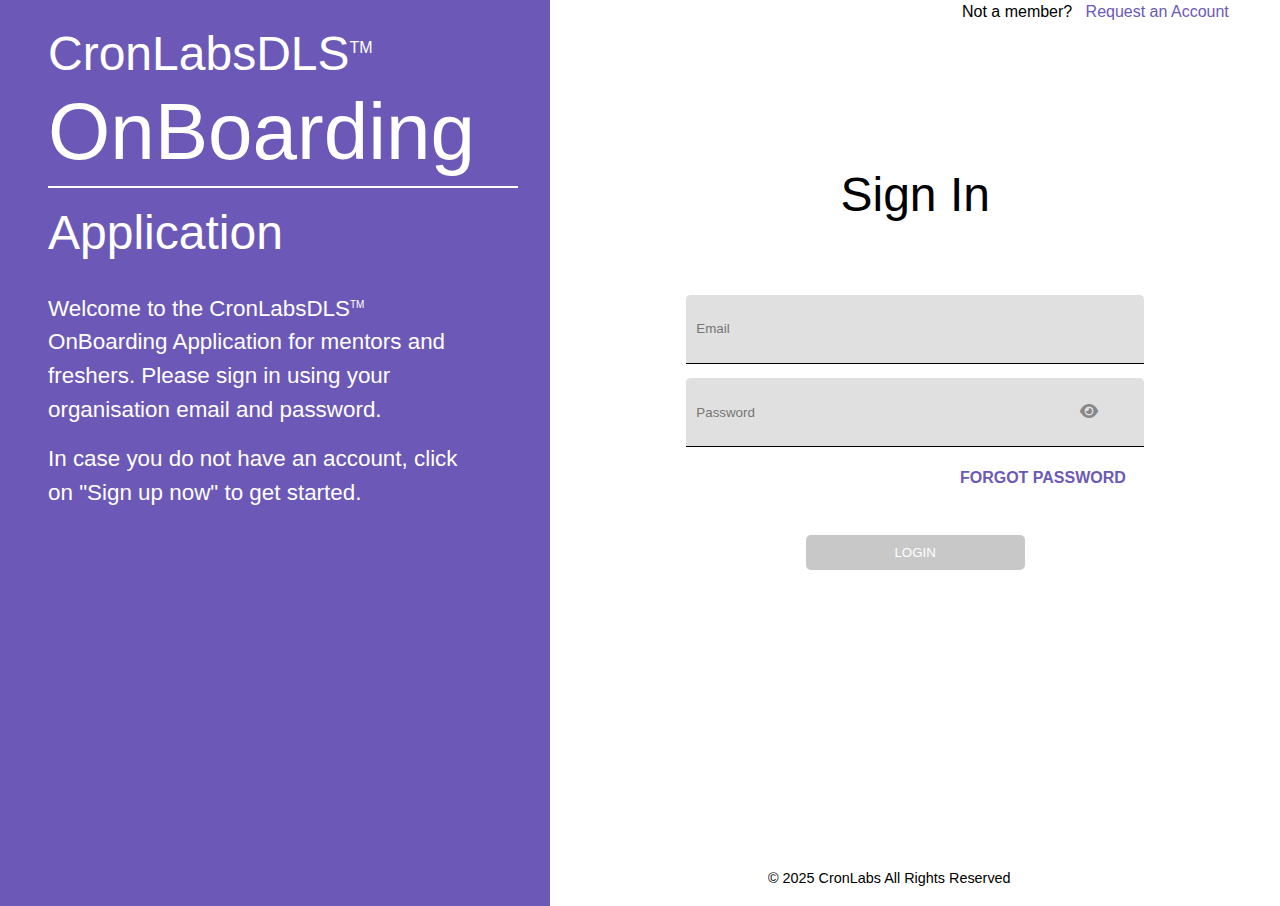
<file: index.html>
<!DOCTYPE html>
<html lang="en">
  <head>
    <meta charset="UTF-8" />
    <meta http-equiv="X-UA-Compatible" content="IE=edge" />
    <meta name="viewport" content="width=device-width, initial-scale=1.0" />
    <title>CronLabs DLS</title>
    <link rel="stylesheet" href="styles.css" />
    <link
      rel="stylesheet"
      href="https://cdnjs.cloudflare.com/ajax/libs/font-awesome/6.0.0/css/all.min.css"
    />
  </head>
  <body>
    <div class="main">
      <!-- Starting with the left side of the page -->

      <div class="left">
        <h2 class="comp">CronLabsDLS<sup>TM</sup></h2>
        <h1 class="onboard">OnBoarding</h1>
        <h2>Application</h2>
        <p class="Introduction">
          Welcome to the CronLabsDLS<sup style="font-size: x-small">TM </sup>
          OnBoarding Application for mentors and freshers. Please sign in using
          your organisation email and password.
        </p>
        <p class="Introduction">
          In case you do not have an account, click on "Sign up now" to get
          started.
        </p>
      </div>

      <!-- Starting with the right side of page -->
      <div class="right">
        <div class="top-text">
          <p>
            Not a member? &nbsp;
            <a href="#" class="color-to-links" role="button" tabindex="0"
              >Request an Account</a
            >
          </p>
        </div>
        <div class="content">
          <h2 class="sign-in-formatting">Sign In</h2>
          <form>
            <div class="form-entry">
              <input
                type="email"
                placeholder="Email"
                required
                class="email-field"
                tabindex="0"
              />
              <div class="error-message email-error">Email is not correct</div>
              <div class="password-container">
                <input
                  type="password"
                  placeholder="Password"
                  required
                  class="password-field"
                  tabindex="0"
                />
                <i
                  class="fa-solid fa-eye toggle-password"
                  id="togglePassword"
                  tabindex="0"
                  role="button"
                ></i>
                <div class="error-message password-error">
                  Password must be at least 8 characters long
                </div>
              </div>

              <a href="#" class="forgot-password">FORGOT PASSWORD</a>
              <button type="submit" class="login-button" disabled>LOGIN</button>
            </div>
          </form>
        </div>
      </div>
      <div class="Right-Desktop">
        <p class="top">
          Not a member? &nbsp;
          <a href="#" class="color-to-links" role="button" tabindex="0"
            >Request an Account</a
          >
        </p>
        <div class="contentD">
          <h2 class="sign-in-formatting">Sign In</h2>
          <form>
            <div class="form-entry">
              <input
                type="email"
                placeholder="Email"
                required
                class="email-field"
                tabindex="0"
              />
              <div class="error-message email-error">Email is not correct</div>
              <div class="password-container">
                <input
                  type="password"
                  placeholder="Password"
                  required
                  class="password-field"
                  tabindex="0"
                />
                <i
                  class="fa-solid fa-eye toggle-password"
                  id="togglePassword"
                  role="button"
                  tabindex="0"
                  cursor:pointer;
                ></i>
                <div class="error-message password-error">
                  Password must be at least 8 characters long
                </div>
              </div>

              <a href="#" class="forgot-password">FORGOT PASSWORD</a>
              <button type="submit" class="login-button" disabled>LOGIN</button>
            </div>
          </form>
        </div>
      </div>
      <footer>
        <p id="b">© 2025 CronLabs All Rights Reserved</p>
      </footer>
    </div>
    <script>
      function setupPasswordToggle(passwordContainerSelector, toggleClass) {
        const passwordContainers = document.querySelectorAll(
          passwordContainerSelector
        );

        passwordContainers.forEach((container) => {
          const passwordField = container.querySelector(
            "input[type='password']"
          );
          const toggleButton = container.querySelector(`.${toggleClass}`);

          if (passwordField && toggleButton) {
            toggleButton.addEventListener("click", function () {
              const isPassword = passwordField.type === "password";
              passwordField.type = isPassword ? "text" : "password";
              this.classList.toggle("fa-eye-slash", isPassword);
              this.classList.toggle("fa-eye", !isPassword);
            });

            toggleButton.addEventListener("keydown", function (event) {
              if (event.key === "Enter") {
                const isPassword = passwordField.type === "password";
                passwordField.type = isPassword ? "text" : "password";
                toggleButton.classList.toggle("fa-eye-slash", isPassword);
                toggleButton.classList.toggle("fa-eye", !isPassword);
              }
            });
          }
        });
      }

      function setupFormValidation(formSelector) {
        const forms = document.querySelectorAll(formSelector);

        forms.forEach((form) => {
          const emailInput = form.querySelector(".email-field");
          const passwordInput = form.querySelector(".password-field");
          const loginButton = form.querySelector(".login-button");

          const emailError = form.querySelector(".email-error");
          const passwordError = form.querySelector(".password-error");

          let emailBlurred = false;
          let passwordBlurred = false;

          loginButton.disabled = true;

          function validateEmail() {
            const email = emailInput?.value.trim() || "";
            const emailRegex = /^[^\s@]+@[^\s@]+\.[^\s@]+$/;

            if (emailRegex.test(email)) {
              emailInput.classList.remove("input-error");
              emailError.classList.remove("active");
            } else {
              emailInput.classList.add("input-error");
              emailError.classList.add("active");
            }
          }

          function validatePassword() {
            const password = passwordInput?.value || "";

            if (password.length >= 8) {
              passwordInput.classList.remove("input-error");
              passwordError.classList.remove("active");
            } else {
              passwordInput.classList.add("input-error");
              passwordError.classList.add("active");
            }
          }

          emailInput?.addEventListener("blur", function () {
            emailBlurred = true;
            validateEmail();
            validateForm();
          });

          passwordInput?.addEventListener("blur", function () {
            passwordBlurred = true;
            validatePassword();
            validateForm();
          });
          function validateForm() {
            if (emailBlurred) validateEmail();
            if (passwordBlurred) validatePassword();
            const isFormValid =
              !emailError.classList.contains("active") &&
              !passwordError.classList.contains("active") &&
              emailBlurred &&
              passwordBlurred;

            loginButton.disabled = !isFormValid;
            loginButton.style.backgroundColor = isFormValid
              ? "#6c59b7"
              : "grey";
          }
          emailInput?.addEventListener("input", validateForm);
          passwordInput?.addEventListener("input", validateForm);
          loginButton?.addEventListener("click", function (e) {
            e.preventDefault();

            if (!loginButton.disabled) {
              emailInput.value = "";
              passwordInput.value = "";
              emailInput.classList.remove("input-error");
              passwordInput.classList.remove("input-error");
              emailError.classList.remove("active");
              passwordError.classList.remove("active");

              alert("Login successful!");
            }
          });

          loginButton?.addEventListener("keydown", function (e) {
            if (e.key === "Enter" && !loginButton.disabled) {
              e.preventDefault();

              emailInput.value = "";
              passwordInput.value = "";
              emailInput.classList.remove("input-error");
              passwordInput.classList.remove("input-error");
              emailError.classList.remove("active");
              passwordError.classList.remove("active");

              alert("Login successful!");
            }
          });
        });
      }

      setupPasswordToggle(".password-container", "toggle-password");
      setupFormValidation("form");
    </script>
  </body>
</html>
</file>
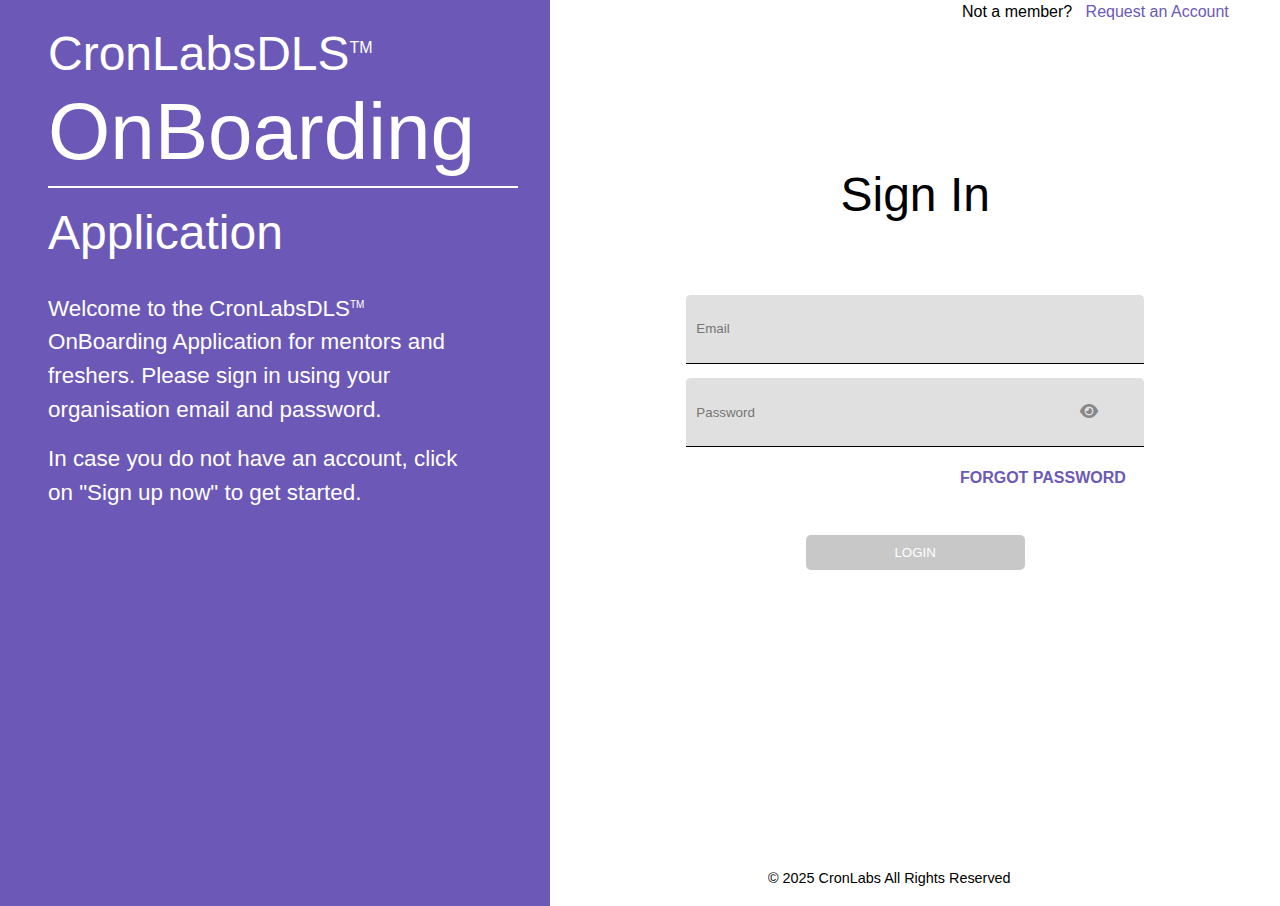
<file: index1.html>
<!DOCTYPE html>
<html lang="en">
  <head>
    <meta charset="UTF-8" />
    <meta http-equiv="X-UA-Compatible" content="IE=edge" />
    <meta name="viewport" content="width=device-width, initial-scale=1.0" />
    <title>CronLabs DLS</title>
    <link rel="stylesheet" href="style1.css" />
    <link
      rel="stylesheet"
      href="https://cdnjs.cloudflare.com/ajax/libs/font-awesome/6.0.0/css/all.min.css"
    />
  </head>
  <body>
    <div class="main">
      <!-- Starting with the left side of the page -->

      <div class="left">
        <h2 class="comp">CronLabsDLS<sup>TM</sup></h2>
        <h1 class="onboard">OnBoarding</h1>
        <h2>Application</h2>
        <p class="Introduction">
          Welcome to the CronLabsDLS<sup style="font-size: x-small">TM </sup>
          OnBoarding Application for mentors and freshers. Please sign in using
          your organisation email and password.
        </p>
        <p class="Introduction">
          In case you do not have an account, click on "Sign up now" to get
          started.
        </p>
      </div>

      <!-- Starting with the right side of page -->
      <div class="right">
        <div class="top-text">
          <p>
            Not a member? &nbsp;
            <a href="#" class="color-to-links" role="button" tabindex="0"
              >Request an Account</a
            >
          </p>
        </div>
        <div class="content">
          <h2 class="sign-in-formatting">Sign In</h2>
          <form>
            <div class="form-entry">
              <input
                type="email"
                placeholder="Email"
                required
                class="email-field"
                tabindex="0"
              />
              <div class="error-message email-error">Email is not correct</div>
              <div class="password-container">
                <input
                  type="password"
                  placeholder="Password"
                  required
                  class="password-field"
                  tabindex="0"
                />
                <i
                  class="fa-solid fa-eye toggle-password"
                  id="togglePassword"
                  tabindex="0"
                  role="button"
                ></i>
                <div class="error-message password-error">
                  Password must be at least 8 characters long
                </div>
              </div>

              <a href="#" class="forgot-password">FORGOT PASSWORD</a>
              <button type="submit" class="login-button" disabled>LOGIN</button>
            </div>
          </form>
        </div>
      </div>
      <div class="Right-Desktop">
        <p class="top">
          Not a member? &nbsp;
          <a href="#" class="color-to-links" role="button" tabindex="0"
            >Request an Account</a
          >
        </p>
        <div class="contentD">
          <h2 class="sign-in-formatting">Sign In</h2>
          <form>
            <div class="form-entry">
              <input
                type="email"
                placeholder="Email"
                required
                class="email-field"
                tabindex="0"
              />
              <div class="error-message email-error">Email is not correct</div>
              <div class="password-container">
                <input
                  type="password"
                  placeholder="Password"
                  required
                  class="password-field"
                  tabindex="0"
                />
                <i
                  class="fa-solid fa-eye toggle-password"
                  id="togglePassword"
                  role="button"
                  tabindex="0"
                  cursor:pointer;
                ></i>
                <div class="error-message password-error">
                  Password must be at least 8 characters long
                </div>
              </div>

              <a href="#" class="forgot-password">FORGOT PASSWORD</a>
              <button type="submit" class="login-button" disabled>LOGIN</button>
            </div>
          </form>
        </div>
      </div>
      <footer>
        <p id="b">© 2025 CronLabs All Rights Reserved</p>
      </footer>
    </div>
    <script>
      function setupPasswordToggle(passwordContainerSelector, toggleClass) {
        const passwordContainers = document.querySelectorAll(
          passwordContainerSelector
        );

        passwordContainers.forEach((container) => {
          const passwordField = container.querySelector(
            "input[type='password']"
          );
          const toggleButton = container.querySelector(`.${toggleClass}`);

          if (passwordField && toggleButton) {
            toggleButton.addEventListener("click", function () {
              const isPassword = passwordField.type === "password";
              passwordField.type = isPassword ? "text" : "password";
              this.classList.toggle("fa-eye-slash", isPassword);
              this.classList.toggle("fa-eye", !isPassword);
            });

            toggleButton.addEventListener("keydown", function (event) {
              if (event.key === "Enter") {
                const isPassword = passwordField.type === "password";
                passwordField.type = isPassword ? "text" : "password";
                toggleButton.classList.toggle("fa-eye-slash", isPassword);
                toggleButton.classList.toggle("fa-eye", !isPassword);
              }
            });
          }
        });
      }

      function setupFormValidation(formSelector) {
        const forms = document.querySelectorAll(formSelector);

        forms.forEach((form) => {
          const emailInput = form.querySelector(".email-field");
          const passwordInput = form.querySelector(".password-field");
          const loginButton = form.querySelector(".login-button");

          const emailError = form.querySelector(".email-error");
          const passwordError = form.querySelector(".password-error");

          let emailBlurred = false;
          let passwordBlurred = false;

          loginButton.disabled = true;

          function validateEmail() {
            const email = emailInput?.value.trim() || "";
            const emailRegex = /^[^\s@]+@[^\s@]+\.[^\s@]+$/;

            if (emailRegex.test(email)) {
              emailInput.classList.remove("input-error");
              emailError.classList.remove("active");
            } else {
              emailInput.classList.add("input-error");
              emailError.classList.add("active");
            }
          }

          function validatePassword() {
            const password = passwordInput?.value || "";

            if (password.length >= 8) {
              passwordInput.classList.remove("input-error");
              passwordError.classList.remove("active");
            } else {
              passwordInput.classList.add("input-error");
              passwordError.classList.add("active");
            }
          }

          emailInput?.addEventListener("blur", function () {
            emailBlurred = true;
            validateEmail();
            validateForm();
          });

          passwordInput?.addEventListener("blur", function () {
            passwordBlurred = true;
            validatePassword();
            validateForm();
          });
          function validateForm() {
            if (emailBlurred) validateEmail();
            if (passwordBlurred) validatePassword();
            const isFormValid =
              !emailError.classList.contains("active") &&
              !passwordError.classList.contains("active") &&
              emailBlurred &&
              passwordBlurred;

            loginButton.disabled = !isFormValid;
            loginButton.style.backgroundColor = isFormValid
              ? "#6c59b7"
              : "grey";
          }
          emailInput?.addEventListener("input", validateForm);
          passwordInput?.addEventListener("input", validateForm);
          loginButton?.addEventListener("click", function (e) {
            e.preventDefault();

            if (!loginButton.disabled) {
              emailInput.value = "";
              passwordInput.value = "";
              emailInput.classList.remove("input-error");
              passwordInput.classList.remove("input-error");
              emailError.classList.remove("active");
              passwordError.classList.remove("active");

              alert("Login successful!");
            }
          });

          loginButton?.addEventListener("keydown", function (e) {
            if (e.key === "Enter" && !loginButton.disabled) {
              e.preventDefault();

              emailInput.value = "";
              passwordInput.value = "";
              emailInput.classList.remove("input-error");
              passwordInput.classList.remove("input-error");
              emailError.classList.remove("active");
              passwordError.classList.remove("active");

              alert("Login successful!");
            }
          });
        });
      }

      setupPasswordToggle(".password-container", "toggle-password");
      setupFormValidation("form");
    </script>
  </body>
</html>
</file>
<file: styles.css>
.input-error {
  border: 2px solid red;
}

.error-message {
  color: red;
  font-size: 12px;
  margin-top: 5px;
  display: none;
}

.error-message.active {
  display: block; 
}

.Right-Desktop {
  display: none;
}
body {
  background-color: #6c59b7;
  margin: 0;
  padding: 0;
  font-family: "Roboto", sans-serif;
  color: #ffffff;
  display: flex;
  justify-content: center;
  align-items: top;
  height: 100vh;
}
sup {
  font-size: medium;
}
.main {
  display: flex;
  flex-direction: column;
  justify-content: space-between;
  align-items: center;
}
.left {
  text-align: center;
}
.left h2 {
  font-size: 2rem;
  align-items: center;
  font-weight: 250;
  margin-top: 1rem;
  margin-bottom: 2%;
  padding-top: 0.01cm;
}

.left h1 {
  margin-top: 1px;
  font-size: 3.75rem;
  font-weight: 300;
  margin-bottom: 2px;
}
.Introduction {
  font-weight: 40;
  font-size: 1rem;
  margin: 0 0;
  padding: 2% 8%;
  line-height: 1rem;
  text-align: center;
  justify-content: center;
}
.right {
  display: flex;
  flex-direction: column-reverse;
  justify-content: space-between;
  align-items: center;
  height: 25rem;
  background: #ffffff;
  color: #000000;
  padding: 3% 3%;
  border-radius: 10px;
  width: 18rem;
  text-align: center;
}
.top-text {
  margin-bottom: 1rem;
  font-size: 0.9rem;
  text-decoration: none;
}
.color-to-links {
  color: #6c59b7;
  text-decoration: none;
}
.sign-in-formatting {
  font-weight: 350;
  font-size: xx-large;
  font-size: 3rem;
  margin-bottom: 8%;
  margin-top: 5%;
}
.form-entry {
  display: flex;
  flex-direction: column;
  gap: 0.19rem;
  justify-content: center;
  align-items: center;
}
.email-field,
.password-field {
  margin-top: 2%;
  height: 2rem;
  width: 15rem;
  padding: 10px;
  background-color: #e0e0e0;
  text-align: left;
  border: none;
  border-bottom: 1px solid black;
  border-top-left-radius: 0.2875rem;
  border-top-right-radius: 0.2875rem;
}
.password-container {
  position: relative;
  right: 0.6rem;
  display: inline-block;
  width: 93%;
}
#togglePassword {
  position: absolute;
  top: 39%;
  right: 2%;
  font-size: 1rem;
  color: #888;
}
#togglePassword:hover {
  color: #333;
}
.forgot-password {
  color: #6c59b7;
  font-size: 0.9rem;
  margin-top: 1rem;
  margin-left: 5rem;
  text-align: end;
  text-decoration: none;
  font-weight: bold;
}
.login-button {
  margin-top: 1rem;
  padding: 10px 10px;
  background: rgb(200, 200, 200);
  color: white;
  border: none;
  width: 70%;
  text-align: center;
  border-radius: 5px;
}
a:focus,
button:focus,
input:focus {
  outline: 2px solid #6c59b7;
  outline-offset: 2px;
}
footer p {
  text-align: center;
  margin-top: 1rem;
  font-size: 0.8rem;
}
@media (min-width: 768px) and (max-width: 1024px) {
  .Introduction {
    font-weight: 40;
    font-size: 1.7rem;
    padding: 2% 18%;
    line-height: 1.3;
  }
  .main {
    margin-top: 1rem;
  }
  .right {
    height: 35rem;
    width: 25rem;
    text-align: center;
  }
  .top-text {
    margin-bottom: 2rem;
    font-size: 1.3rem;
    text-decoration: none;
  }
  .sign-in-formatting {
    font-size: 3.5rem;
    margin-bottom: 10%;
    margin-top: 7%;
  }
  .email-field,
  .password-field {
    margin-top: 2.5%;
    height: 3.7rem;
    width: 23rem;
  }
  .password-container {
    right: 0.9rem;
  }
  #togglePassword {
    top: 45%;
  }
  .forgot-password {
    font-size: 1.3rem;
    margin-left: 7rem;
  }
  .login-button {
    width: 70%;
    height: 3rem;
  }
  footer p {
    margin-bottom: 1.5rem;
    font-size: 1rem;
  }
}
@media (min-width: 1025px) {
  .right {
    display: none;
  }
  body {
    overflow: auto;
  }
  .main {
    display: flex;
    flex-direction: row;
    align-items: flex-start;
  }

  .left {
    text-align: left;
    padding: 2rem;
    width: 40%;
  }
  .Right-Desktop {
    display: block;
    background-color: white;
    width: 60%;
    height: 100vh;
    padding-top: 3px;
    padding-bottom: 3px;
  }
  .left h1 {
    margin-left: 1rem;
    margin-top: 0rem;
    font-size: 5rem;
  }
  .left h2 {
    margin-left: 1rem;
    margin-bottom: 2rem;
    font-size: 3rem;
  }
  .comp {
    line-height: 0;
  }
  .onboard {
    border-bottom: 2px solid white;
    padding-bottom: 0.5rem;
  }
  .Introduction {
    margin-left: 1rem;
    text-align: left;
    font-size: 1.4rem;
    line-height: 1.5;
    padding: 0;
    margin-top: 1rem;
    margin-right: 2rem;
  }

  .Right-Desktop p {
    color: black;
    margin-right: 0;
    width: 53vw;
  }

  .form-entry {
    display: flex;
    flex-direction: column;
    justify-content: center;
    align-items: center;
    margin-bottom: 60%;
    gap: 0rem;
    text-align: center;
  }

  .email-field,
  .password-field {
    margin-top: 2%;
    padding: 10px;
    background-color: #e0e0e0;
    text-align: left;
    border: none;
    border-bottom: 1px solid black;
    border-top-left-radius: 0.2875rem;
    border-top-right-radius: 0.2875rem;
    height: 3rem;
    width: 60%;
    max-width: 28rem;
  }
  .sign-in-formatting {
    /* position:relative; */
    text-align: center;
    /* left:40%; */
    font-size: 2.5rem;
    font-weight: 350;
    font-size: 3rem;
    margin-bottom: 8%;
    margin-top: 20%;
    color: black;
  }
  .password-container {
    right: 0rem;
    position: relative;
    display: inline-block;
    width: 100%;
  }
  #togglePassword {
    position: absolute;
    top: 56%;
    right: 25%;
    font-size: 1rem;
    transform: translateY(-50%);
    color: #888;
  }
  #togglePassword:hover {
    color: #333;
  }
  .forgot-password {
    font-size: 1rem;
    margin-left: 35%;
    text-align: left;
    margin-top: 3%;
  }

  .login-button {
    margin-top: 3rem;
    padding: 10px 10px;
    background: rgb(200, 200, 200);
    color: white;
    border: none;
    text-align: center;
    border-radius: 5px;
    width: 30%;
    max-width: 15rem;
  }

  footer p {
    position: absolute;
    bottom: 0;
    left: 60%;
    color: black;
    margin-top: 2rem;
    font-size: 0.9rem;
  }
  .top {
    text-align: end;
    top: 0;
    margin-top: 0rem;
  }
}
</file>
<file: style1.css>
.input-error {
  border: 2px solid red;
}

.error-message {
  color: red;
  font-size: 12px;
  margin-top: 5px;
  display: none;
}

.error-message.active {
  display: block; 
}

.Right-Desktop {
  display: none;
}
body {
  background-color: #6c59b7;
  margin: 0;
  padding: 0;
  font-family: "Roboto", sans-serif;
  color: #ffffff;
  display: flex;
  justify-content: center;
  align-items: top;
  height: 100vh;
}
sup {
  font-size: medium;
}
.main {
  display: flex;
  flex-direction: column;
  justify-content: space-between;
  align-items: center;
}
.left {
  text-align: center;
}
.left h2 {
  font-size: 2rem;
  align-items: center;
  font-weight: 250;
  margin-top: 1rem;
  margin-bottom: 2%;
  padding-top: 0.01cm;
}

.left h1 {
  margin-top: 1px;
  font-size: 3.75rem;
  font-weight: 300;
  margin-bottom: 2px;
}
.Introduction {
  font-weight: 40;
  font-size: 1rem;
  margin: 0 0;
  padding: 2% 8%;
  line-height: 1rem;
  text-align: center;
  justify-content: center;
}
.right {
  display: flex;
  flex-direction: column-reverse;
  justify-content: space-between;
  align-items: center;
  height: 25rem;
  background: #ffffff;
  color: #000000;
  padding: 3% 3%;
  border-radius: 10px;
  width: 18rem;
  text-align: center;
}
.top-text {
  margin-bottom: 1rem;
  font-size: 0.9rem;
  text-decoration: none;
}
.color-to-links {
  color: #6c59b7;
  text-decoration: none;
}
.sign-in-formatting {
  font-weight: 350;
  font-size: xx-large;
  font-size: 3rem;
  margin-bottom: 8%;
  margin-top: 5%;
}
.form-entry {
  display: flex;
  flex-direction: column;
  gap: 0.19rem;
  justify-content: center;
  align-items: center;
}
.email-field,
.password-field {
  margin-top: 2%;
  height: 2rem;
  width: 15rem;
  padding: 10px;
  background-color: #e0e0e0;
  text-align: left;
  border: none;
  border-bottom: 1px solid black;
  border-top-left-radius: 0.2875rem;
  border-top-right-radius: 0.2875rem;
}
.password-container {
  position: relative;
  right: 0.6rem;
  display: inline-block;
  width: 93%;
}
#togglePassword {
  position: absolute;
  top: 39%;
  right: 2%;
  font-size: 1rem;
  color: #888;
}
#togglePassword:hover {
  color: #333;
}
.forgot-password {
  color: #6c59b7;
  font-size: 0.9rem;
  margin-top: 1rem;
  margin-left: 5rem;
  text-align: end;
  text-decoration: none;
  font-weight: bold;
}
.login-button {
  margin-top: 1rem;
  padding: 10px 10px;
  background: rgb(200, 200, 200);
  color: white;
  border: none;
  width: 70%;
  text-align: center;
  border-radius: 5px;
}
a:focus,
button:focus,
input:focus {
  outline: 2px solid #6c59b7;
  outline-offset: 2px;
}
footer p {
  text-align: center;
  margin-top: 1rem;
  font-size: 0.8rem;
}
@media (min-width: 768px) and (max-width: 1024px) {
  .Introduction {
    font-weight: 40;
    font-size: 1.7rem;
    padding: 2% 18%;
    line-height: 1.3;
  }
  .main {
    margin-top: 1rem;
  }
  .right {
    height: 35rem;
    width: 25rem;
    text-align: center;
  }
  .top-text {
    margin-bottom: 2rem;
    font-size: 1.3rem;
    text-decoration: none;
  }
  .sign-in-formatting {
    font-size: 3.5rem;
    margin-bottom: 10%;
    margin-top: 7%;
  }
  .email-field,
  .password-field {
    margin-top: 2.5%;
    height: 3.7rem;
    width: 23rem;
  }
  .password-container {
    right: 0.9rem;
  }
  #togglePassword {
    top: 45%;
  }
  .forgot-password {
    font-size: 1.3rem;
    margin-left: 7rem;
  }
  .login-button {
    width: 70%;
    height: 3rem;
  }
  footer p {
    margin-bottom: 1.5rem;
    font-size: 1rem;
  }
}
@media (min-width: 1025px) {
  .right {
    display: none;
  }
  body {
    overflow: auto;
  }
  .main {
    display: flex;
    flex-direction: row;
    align-items: flex-start;
  }

  .left {
    text-align: left;
    padding: 2rem;
    width: 40%;
  }
  .Right-Desktop {
    display: block;
    background-color: white;
    width: 60%;
    height: 100vh;
    padding-top: 3px;
    padding-bottom: 3px;
  }
  .left h1 {
    margin-left: 1rem;
    margin-top: 0rem;
    font-size: 5rem;
  }
  .left h2 {
    margin-left: 1rem;
    margin-bottom: 2rem;
    font-size: 3rem;
  }
  .comp {
    line-height: 0;
  }
  .onboard {
    border-bottom: 2px solid white;
    padding-bottom: 0.5rem;
  }
  .Introduction {
    margin-left: 1rem;
    text-align: left;
    font-size: 1.4rem;
    line-height: 1.5;
    padding: 0;
    margin-top: 1rem;
    margin-right: 2rem;
  }

  .Right-Desktop p {
    color: black;
    margin-right: 0;
    width: 53vw;
  }

  .form-entry {
    display: flex;
    flex-direction: column;
    justify-content: center;
    align-items: center;
    margin-bottom: 60%;
    gap: 0rem;
    text-align: center;
  }

  .email-field,
  .password-field {
    margin-top: 2%;
    padding: 10px;
    background-color: #e0e0e0;
    text-align: left;
    border: none;
    border-bottom: 1px solid black;
    border-top-left-radius: 0.2875rem;
    border-top-right-radius: 0.2875rem;
    height: 3rem;
    width: 60%;
    max-width: 28rem;
  }
  .sign-in-formatting {
    /* position:relative; */
    text-align: center;
    /* left:40%; */
    font-size: 2.5rem;
    font-weight: 350;
    font-size: 3rem;
    margin-bottom: 8%;
    margin-top: 20%;
    color: black;
  }
  .password-container {
    right: 0rem;
    position: relative;
    display: inline-block;
    width: 100%;
  }
  #togglePassword {
    position: absolute;
    top: 56%;
    right: 25%;
    font-size: 1rem;
    transform: translateY(-50%);
    color: #888;
  }
  #togglePassword:hover {
    color: #333;
  }
  .forgot-password {
    font-size: 1rem;
    margin-left: 35%;
    text-align: left;
    margin-top: 3%;
  }

  .login-button {
    margin-top: 3rem;
    padding: 10px 10px;
    background: rgb(200, 200, 200);
    color: white;
    border: none;
    text-align: center;
    border-radius: 5px;
    width: 30%;
    max-width: 15rem;
  }

  footer p {
    position: absolute;
    bottom: 0;
    left: 60%;
    color: black;
    margin-top: 2rem;
    font-size: 0.9rem;
  }
  .top {
    text-align: end;
    top: 0;
    margin-top: 0rem;
  }
}
</file>
